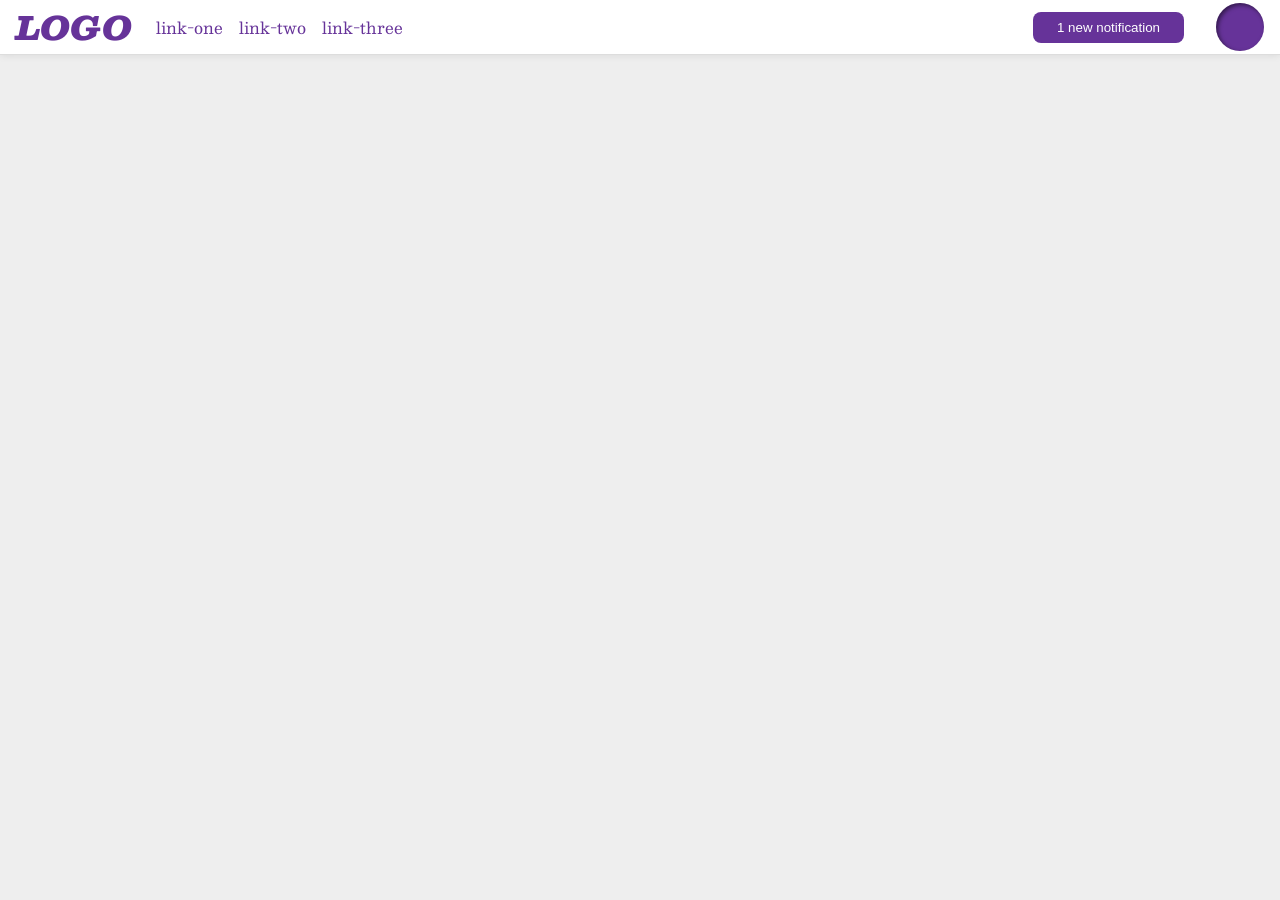
<file: foundations/flex/03-flex-header-2/index.html>
<!DOCTYPE html>
<html lang="en">
  <head>
    <meta charset="UTF-8">
    <meta http-equiv="X-UA-Compatible" content="IE=edge">
    <meta name="viewport" content="width=device-width, initial-scale=1.0">
    <title>Flex Header 2</title>
    <link rel="stylesheet" href="style.css">
  </head>
  <body>
    <div class="header">
     <div class="left-side">
      <div class="logo">
        LOGO
      </div>
      <ul class="links">
        <li><a href="https://google.com">link-one</a></li>
        <li><a href="https://google.com">link-two</a></li>
        <li><a href="https://google.com">link-three</a></li>
      </ul>
      </div>
      <div class="right-side">
      <button class="notifications">
        1 new notification
      </button>
      <div class="profile-image"></div>
    </div>
    </div>
  </body>
</html>
</file>
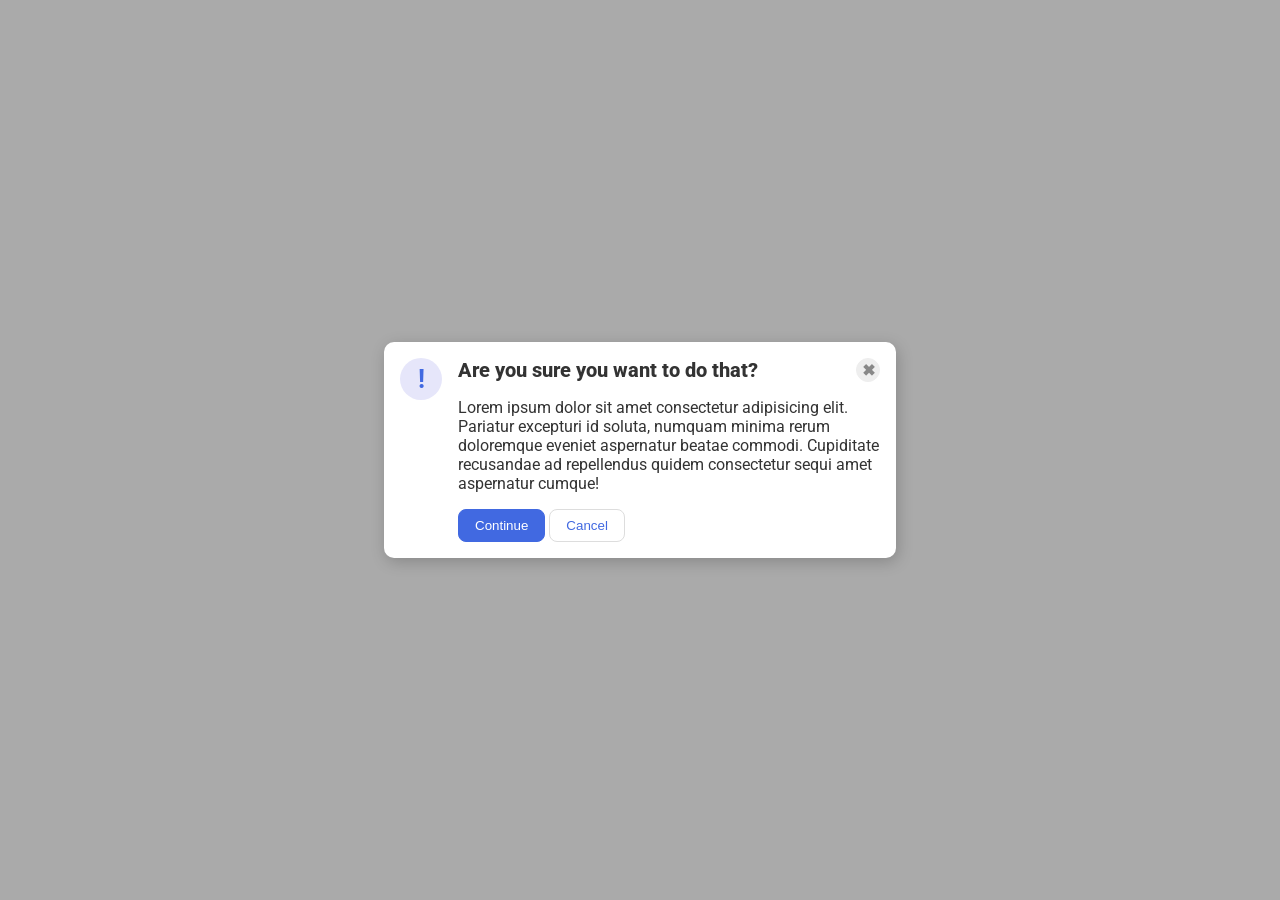
<file: foundations/flex/05-flex-modal/index.html>
<!DOCTYPE html>
<html lang="en">
  <head>
    <meta charset="UTF-8">
    <meta http-equiv="X-UA-Compatible" content="IE=edge">
    <meta name="viewport" content="width=device-width, initial-scale=1.0">
    <link rel="stylesheet" href="style.css">
    <title>Modal</title>
  </head>
  <body>
    <div class="modal">
        <div class="icon">!</div> 
        <div class="main-container">
            <div class="top-section">
                  <div class="header">Are you sure you want to do that?</div>
                  <button class="close-button">✖</button>
          </div>
            <div class="text">Lorem ipsum dolor sit amet consectetur adipisicing elit. Pariatur excepturi id soluta, numquam minima rerum doloremque eveniet aspernatur beatae commodi. Cupiditate recusandae ad repellendus quidem consectetur sequi amet aspernatur cumque!</div>
            <button class="continue">Continue</button>
            <button class="cancel">Cancel</button>
    </div>
      
    </div>
  </body>
</html>
</file>
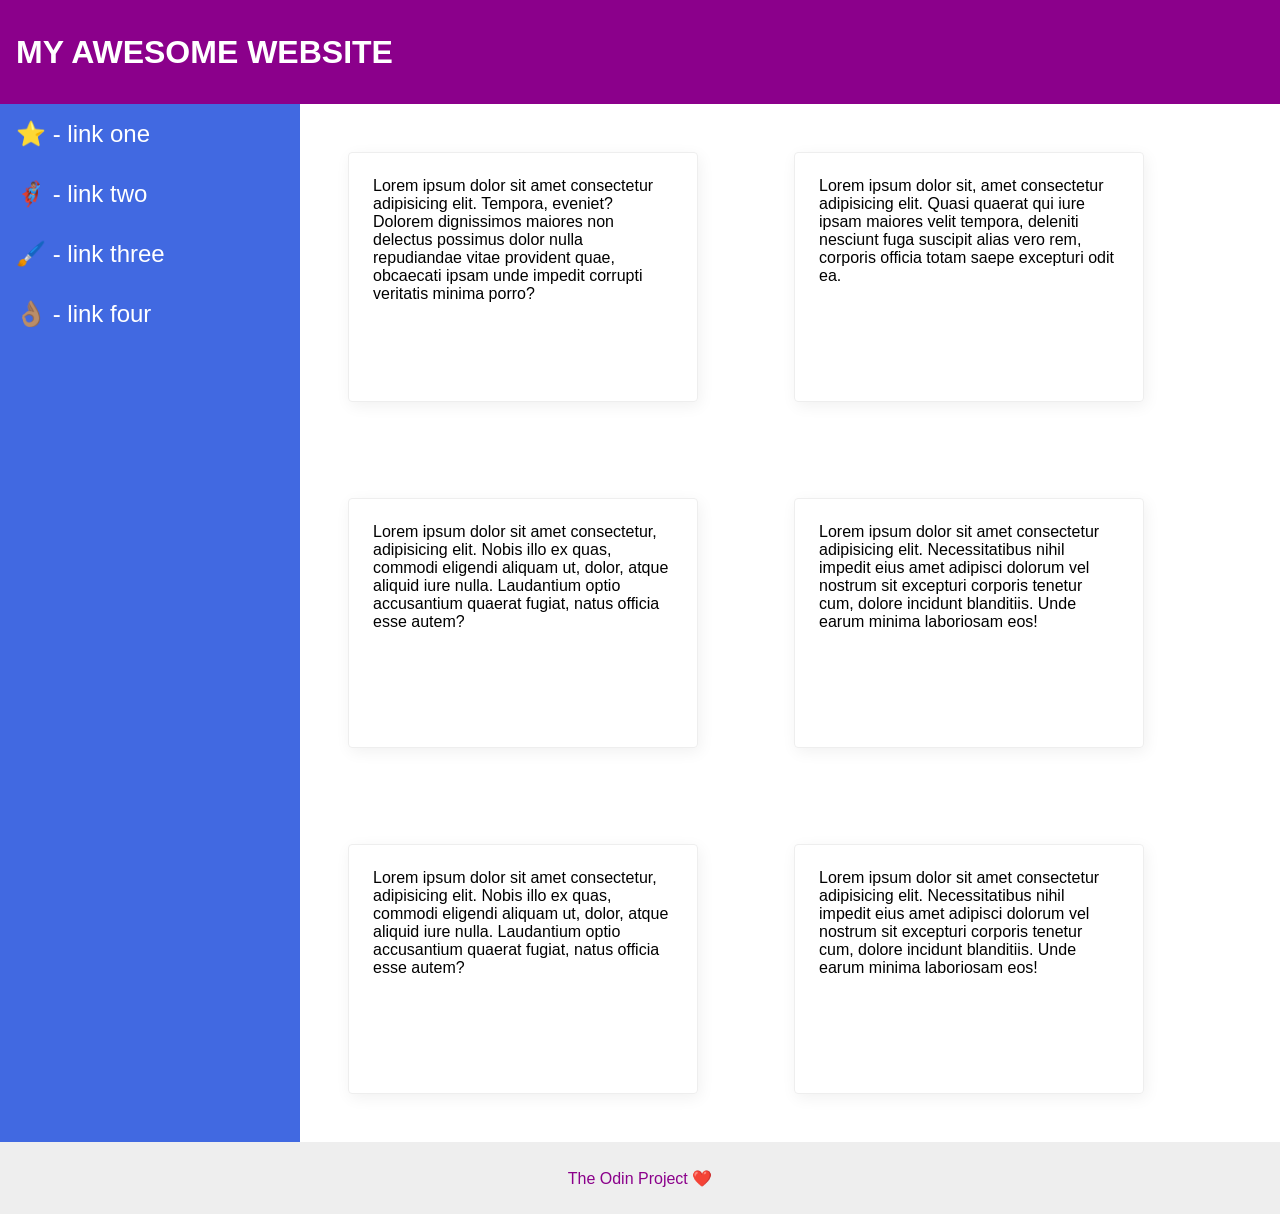
<file: foundations/flex/07-flex-layout-2/index.html>
<!DOCTYPE html>
<html lang="en">
  <head>
    <meta charset="UTF-8">
    <meta http-equiv="X-UA-Compatible" content="IE=edge">
    <meta name="viewport" content="width=device-width, initial-scale=1.0">
    <title>The Holy Grail</title>
    <link rel="stylesheet" href="style.css">
  </head>
  <body>
    <div class="header">
      MY AWESOME WEBSITE
    </div>
    <div class="middle-section">
    <div class="sidebar">
      <ul>
        <li><a href="#">⭐ - link one</a></li>
        <li><a href="#">🦸🏽‍♂️ - link two</a></li>
        <li><a href="#">🖌️ - link three</a></li>
        <li><a href="#">👌🏽 - link four</a></li>
      </ul>
    </div>
    <div class="cards-section">
    <div class="card">Lorem ipsum dolor sit amet consectetur adipisicing elit. Tempora, eveniet? Dolorem dignissimos maiores non delectus possimus dolor nulla repudiandae vitae provident quae, obcaecati ipsam unde impedit corrupti veritatis minima porro?</div>
    <div class="card">Lorem ipsum dolor sit, amet consectetur adipisicing elit. Quasi quaerat qui iure ipsam maiores velit tempora, deleniti nesciunt fuga suscipit alias vero rem, corporis officia totam saepe excepturi odit ea.</div>
    <div class="card">Lorem ipsum dolor sit amet consectetur, adipisicing elit. Nobis illo ex quas, commodi eligendi aliquam ut, dolor, atque aliquid iure nulla. Laudantium optio accusantium quaerat fugiat, natus officia esse autem?</div>
    <div class="card">Lorem ipsum dolor sit amet consectetur adipisicing elit. Necessitatibus nihil impedit eius amet adipisci dolorum vel nostrum sit excepturi corporis tenetur cum, dolore incidunt blanditiis. Unde earum minima laboriosam eos!</div>
    <div class="card">Lorem ipsum dolor sit amet consectetur, adipisicing elit. Nobis illo ex quas, commodi eligendi aliquam ut, dolor, atque aliquid iure nulla. Laudantium optio accusantium quaerat fugiat, natus officia esse autem?</div>
    <div class="card">Lorem ipsum dolor sit amet consectetur adipisicing elit. Necessitatibus nihil impedit eius amet adipisci dolorum vel nostrum sit excepturi corporis tenetur cum, dolore incidunt blanditiis. Unde earum minima laboriosam eos!</div>
    </div>
    </div>
    <div class="footer">
      The Odin Project ❤️
    </div>
  </body>
</html>
</file>
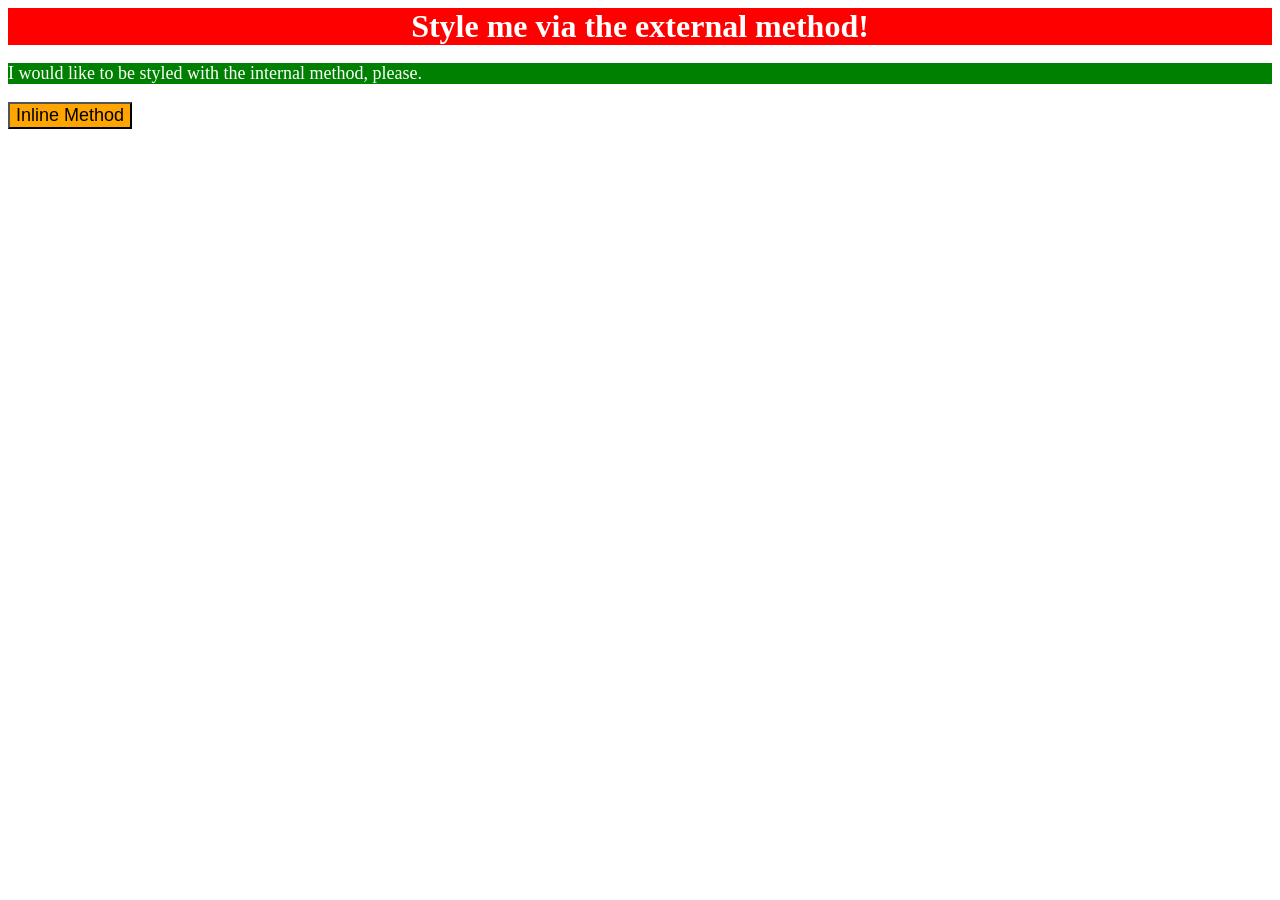
<file: foundations/intro-to-css/01-css-methods/index.html>
<!DOCTYPE html>
<html lang="en">
  <head>
    <style>
      p {
        color: white;
        font-size: 18px;
        background-color: green;
      }
      </style>
    <meta charset="UTF-8">
    <meta http-equiv="X-UA-Compatible" content="IE=edge">
    <link rel="stylesheet" href="style.css">
    <meta name="viewport" content="width=device-width, initial-scale=1.0">
    <title>Methods for Adding CSS</title>
  </head>
  <body>
    <div>Style me via the external method!</div>
    <p>I would like to be styled with the internal method, please.</p>
    <button style = "background-color: orange; font-size: 18px;">Inline Method</button>
  </body>
</html>
</file>
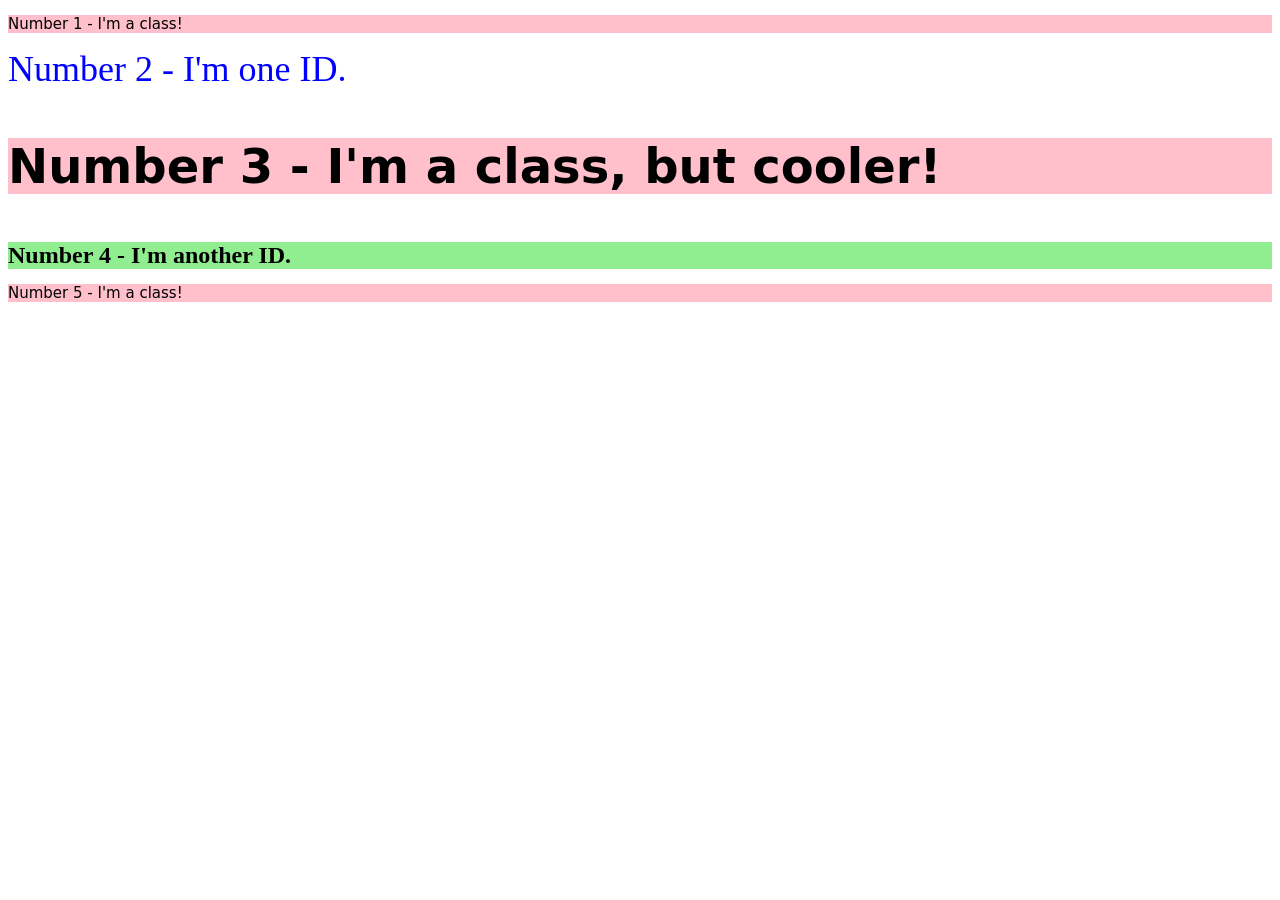
<file: foundations/intro-to-css/02-class-id-selectors/index.html>
<!DOCTYPE html>
<html lang="en">
  <head>
    <meta charset="UTF-8">
    <meta http-equiv="X-UA-Compatible" content="IE=edge">
    <meta name="viewport" content="width=device-width, initial-scale=1.0">
    <title>Class and ID Selectors</title>
    <link rel="stylesheet" href="style.css">
  </head>
  <body>
    <p class="odd">Number 1 - I'm a class!</p>
    <div id="blueline">Number 2 - I'm one ID.</div>
    <p class="big odd">Number 3 - I'm a class, but cooler!</p>
    <div id="greenline">Number 4 - I'm another ID.</div>
    <p class="odd">Number 5 - I'm a class!</p>
  </body>
</html>
</file>
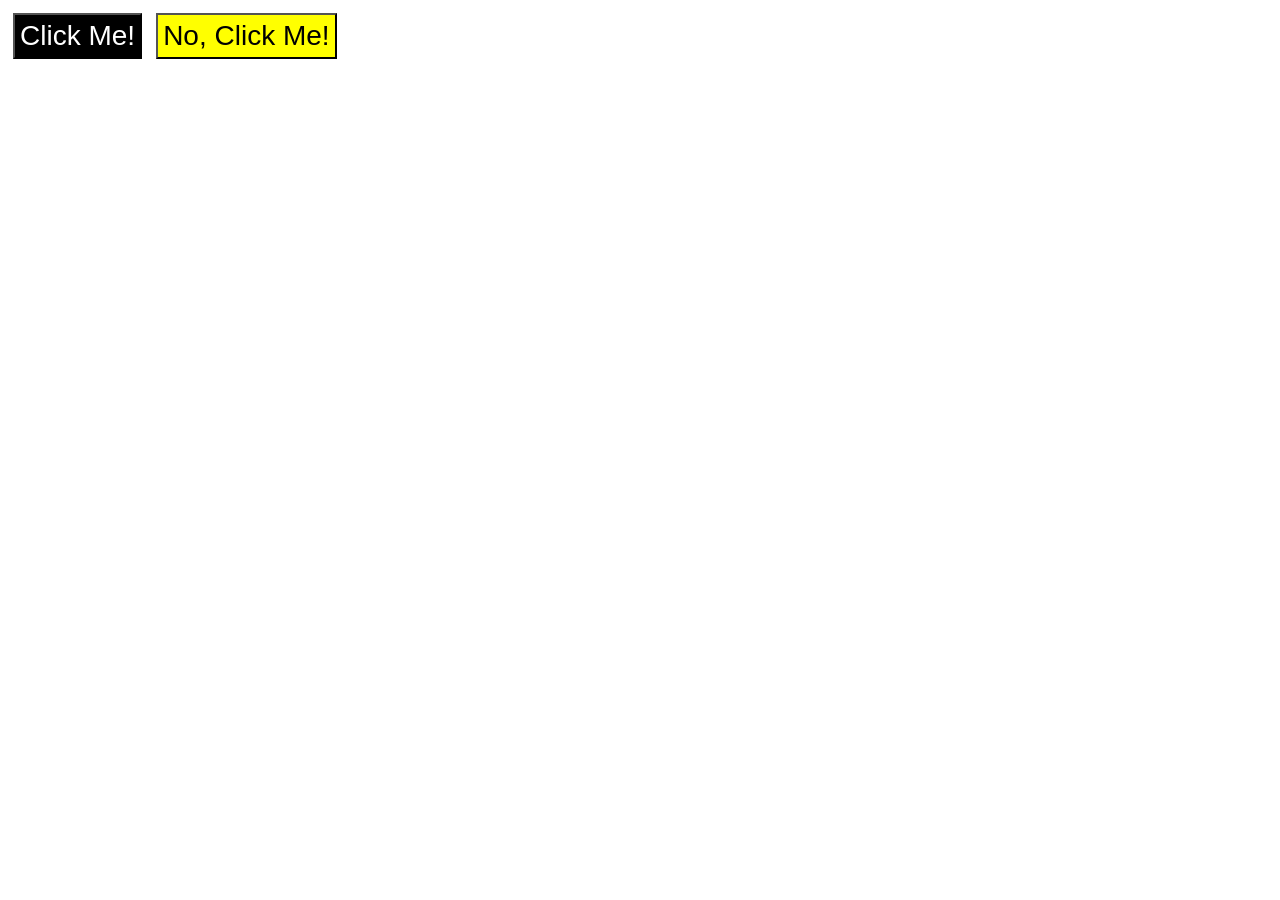
<file: foundations/intro-to-css/03-grouping-selectors/index.html>
<!DOCTYPE html>
<html lang="en">
  <head>
    <meta charset="UTF-8">
    <meta http-equiv="X-UA-Compatible" content="IE=edge">
    <meta name="viewport" content="width=device-width, initial-scale=1.0">
    <title>Grouping Selectors</title>
    <link rel="stylesheet" href="style.css">
  </head>
  <body>
    <button class="same" id="blackbttn">Click Me!</button>
    <button class="same" id="yellowbttn">No, Click Me!</button>
  </body>
</html>
</file>
<file: foundations/flex/03-flex-header-2/style.css>
/* this is some magical font-importing.  
you'll learn about it later. */
@import url('https://fonts.googleapis.com/css2?family=Besley:ital,wght@0,400;1,900&display=swap');

body {
  margin: 0;
  background: #eee;
  font-family: Besley, serif;
}

.header {
  background: white;
  border-bottom: 1px solid #ddd;
  box-shadow: 0 0 8px rgba(0,0,0,.1);
  display: flex;
  justify-content: space-between;
  align-items: center;
}

.right-side {
  display: flex;
  align-items: center;
}



.left-side {
  display: flex;
  align-items: center;
  
}


.profile-image {
  background: rebeccapurple;
  box-shadow: inset 2px 2px 4px rgba(0,0,0,.5);
  border-radius: 50%;
  width: 48px;
  height: 48px;
  margin: 0 16px;
}

.logo {
  color: rebeccapurple;
  font-size: 32px;
  font-weight: 900;
  font-style: italic;
  padding: 0 16px;
}

button {
  border: none;
  border-radius: 8px;
  background: rebeccapurple;
  color: white;
  padding: 8px 24px;
  margin: 0 16px;
}

a {
  /* this removes the line under our links */
  text-decoration: none;
  color: rebeccapurple;
}

ul {
  list-style-type: none;
  display: flex;
  margin: 0;
  padding: 0;
}

li {
  margin: 0 8px;
}
</file>
<file: foundations/flex/05-flex-modal/style.css>
@import url('https://fonts.googleapis.com/css2?family=Roboto:wght@400;700&display=swap');

html, body {
  height: 100%;
}

body {
  font-family: Roboto, sans-serif;
  margin: 0;
  background: #aaa;
  color: #333;
  /* I'll give you this one for free lol */
  display: flex;
  align-items: center;
  justify-content: center;
}

.modal {
  background: white;
  width: 480px;
  border-radius: 10px;
  box-shadow: 2px 4px 16px rgba(0,0,0,.2);
  display: flex;
  padding: 16px;
  align-content: space-around;
}

.icon {
  color: royalblue;
  font-size: 26px;
  font-weight: 700;
  background: lavender;
  width: 42px;
  height: 42px;
  border-radius: 50%;
  display: flex;
  align-items: center;
  justify-content: center;
  flex-shrink: 0;
  margin-right: 16px;
}

.close-button {
  background: #eee;
  border-radius: 50%;
  color: #888;
  font-weight: 600;
  font-size: 16px;
  height: 24px;
  width: 24px;
  display: flex;
  align-items: center;
  justify-content: center;
  border: 1px solid #eee;
  padding: 0;
}

button {
  cursor: pointer;
  padding: 8px 16px;
  border-radius: 8px;
}

button.continue {
  background: royalblue;
  border: 1px solid royalblue;
  color: white;
}

button.cancel {
  background: white;
  border: 1px solid #ddd;
  color: royalblue;
}

.main-container {
  display: block;
}

 .top-section { 
  display: flex;
}

.header { 
 font-weight: 800;
 font-size: 20px;
 flex-grow: 1;

 } 

 .text {
  margin: 16px 0;
 }
</file>
<file: foundations/flex/07-flex-layout-2/style.css>
body {
  font-family: -apple-system, BlinkMacSystemFont, 'Segoe UI', Roboto, Oxygen, Ubuntu, Cantarell, 'Open Sans', 'Helvetica Neue', sans-serif;
  margin: 0;
  min-height: 100vh;
}

.header {
  height: 72px;
  background: darkmagenta;
  color: white;
}

.footer {
  height: 72px;
  background: #eee;
  color: darkmagenta;
}

.sidebar {
  width: 300px;
  background: royalblue;
  box-sizing: border-box;
}

.card {
  border: 1px solid #eee;
  box-shadow: 2px 4px 16px rgba(0,0,0,.06);
  border-radius: 4px;
}

/* solution */

body {
  display: flex;
  flex-direction: column;
  
}

.header{
  display: flex;
  align-items: center;
  font-size: 32px;
  font-weight: 900;
  padding: 16px;
}

.middle-section {
  display: flex;
  flex: 1;

}

.sidebar {
width: 300px;
flex-shrink: 0;
}

.cards-section {
  display: flex;
  flex-wrap: wrap;

}

.card {
width: 300px;
height: 200px;
margin: 48px;
padding: 24px;
}

.footer {
display: flex;
justify-content: center;
align-items: center;
}

ul {

  text-decoration: none;
  margin: 0;
  padding: 0;
}

li {
  padding: 16px;
}

a{
  text-decoration: none;
  font-size: 24px;
  color: white;
  
}
</file>
<file: foundations/intro-to-css/01-css-methods/style.css>
div {
  background-color: red;  
  color: white;
  font-size: 32px;
  font-weight: bold;
  text-align: center;
}
</file>
<file: foundations/intro-to-css/02-class-id-selectors/style.css>
/* Add CSS Styling */
.odd {
  background-color: pink;
  font-size: 15px;
  font-family: verdana, Dejavu Sans, sans-serif;
}

#blueline {
  
  color: blue;
  font-size: 36px;
}

#greenline {
  background-color: lightgreen;
  font-size: 24px;
  font-weight: bold;
}

.big.odd{
    font-size: 48px;
    font-weight: bold;
}
</file>
<file: foundations/intro-to-css/03-grouping-selectors/style.css>
/* Add CSS Styling */
.same{
font-size: 28px;
font-family: Helvetica,Times New Roman,sans-serif;
padding: 5px;
margin: 5px;
}

#blackbttn{
background-color: black;    
color: white;
}

#yellowbttn{

    background-color: yellow;
}
</file>
